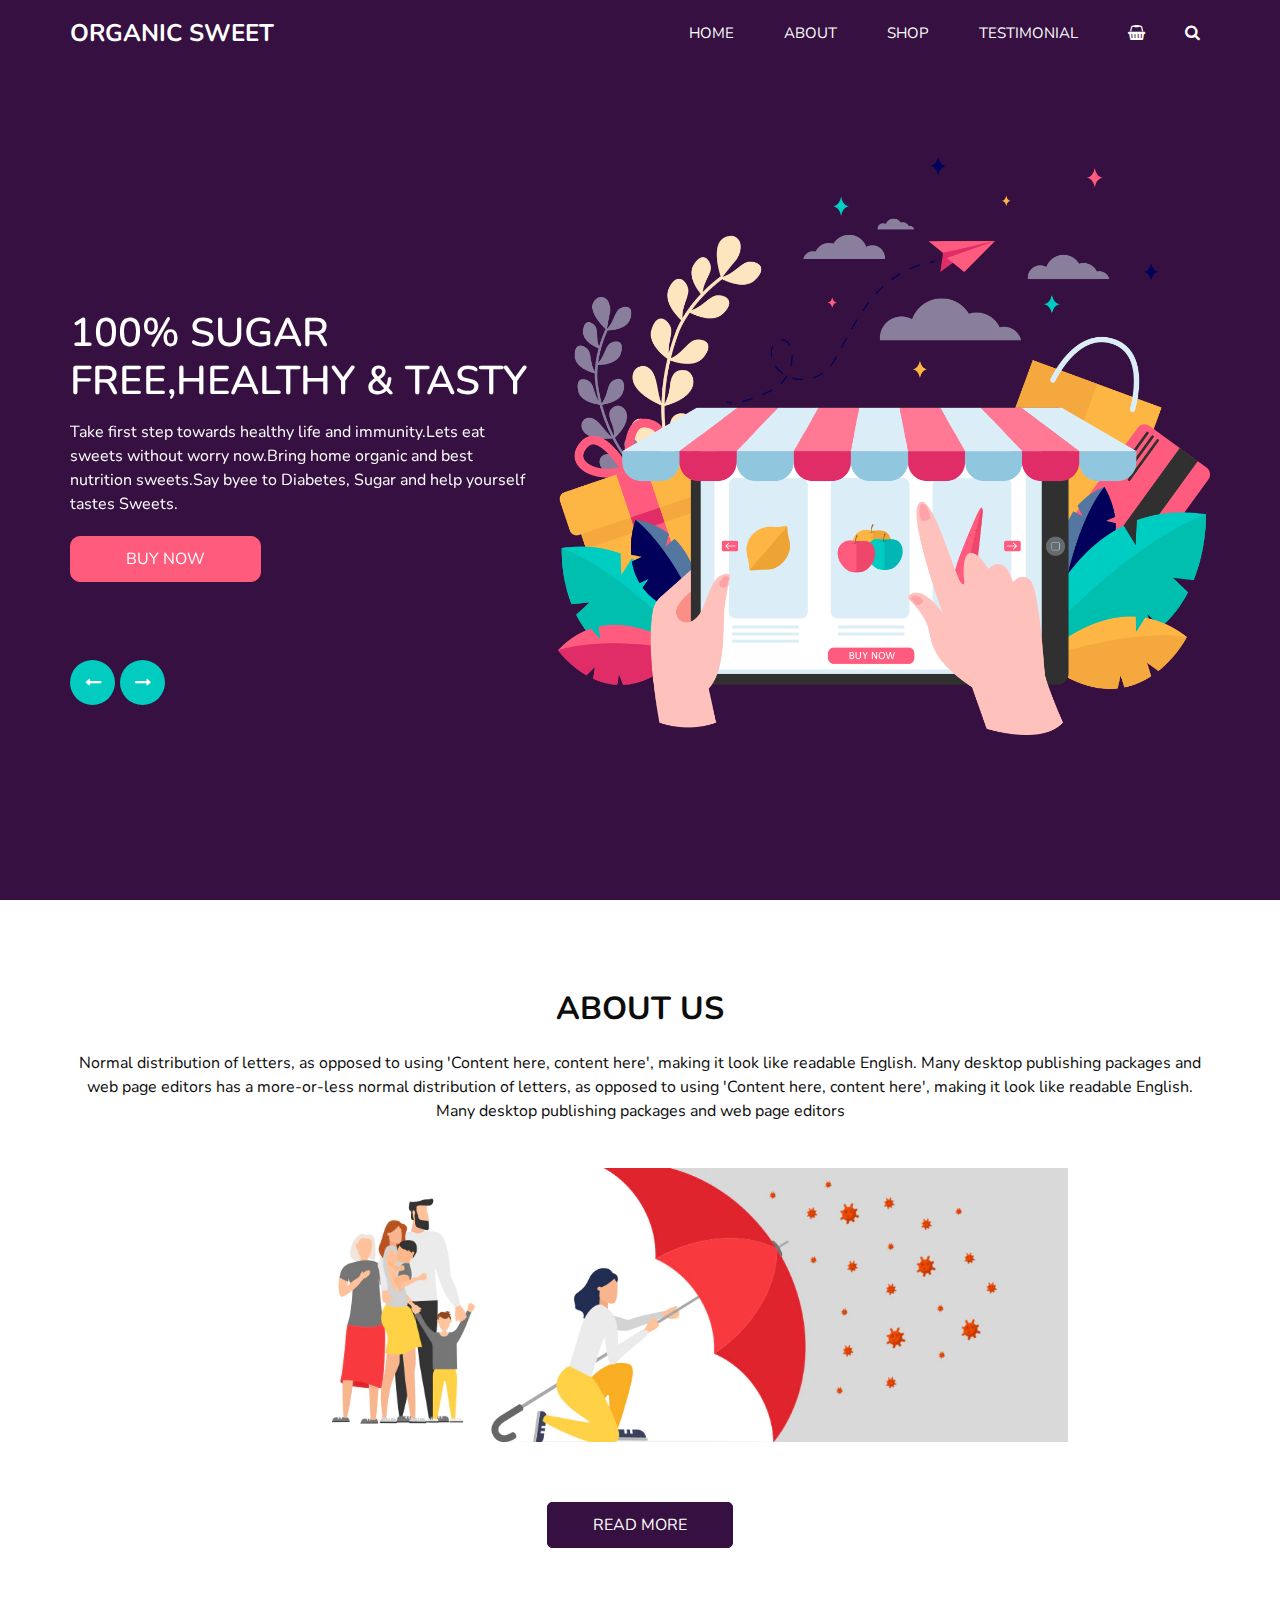
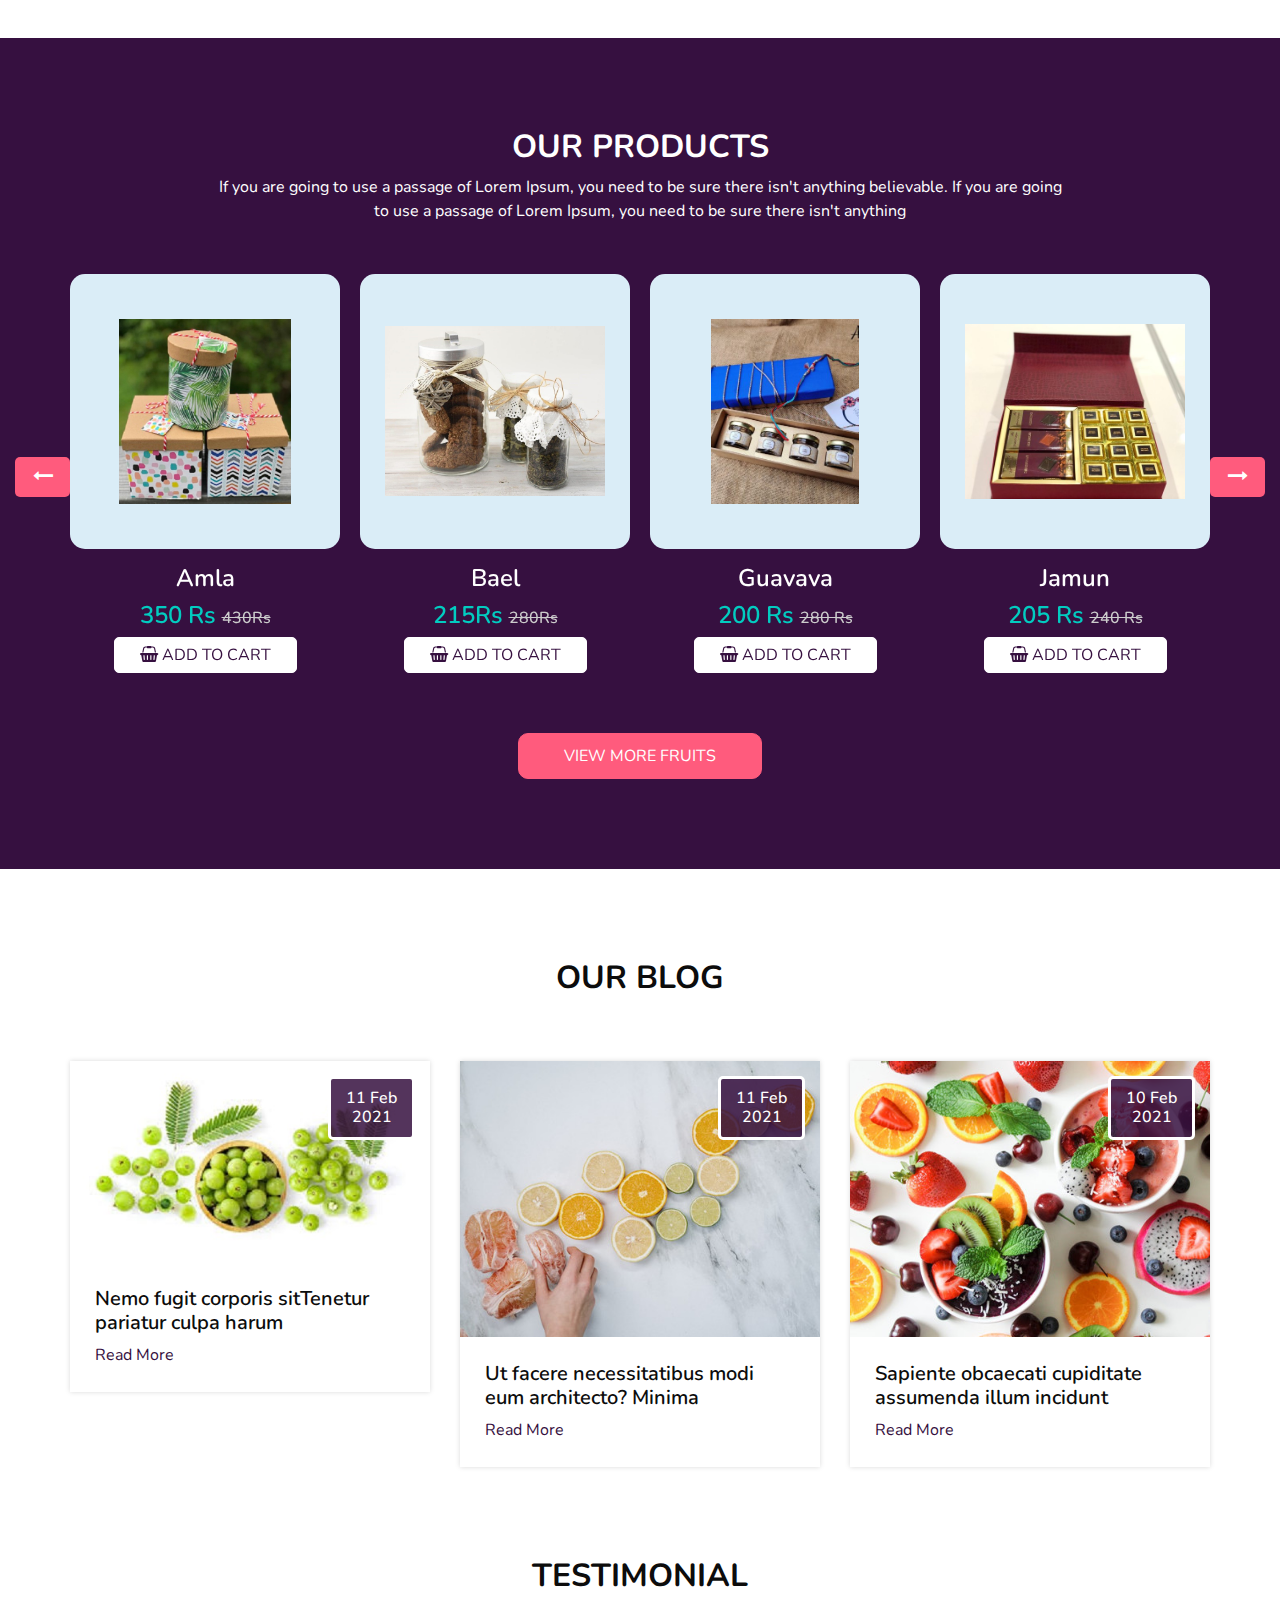
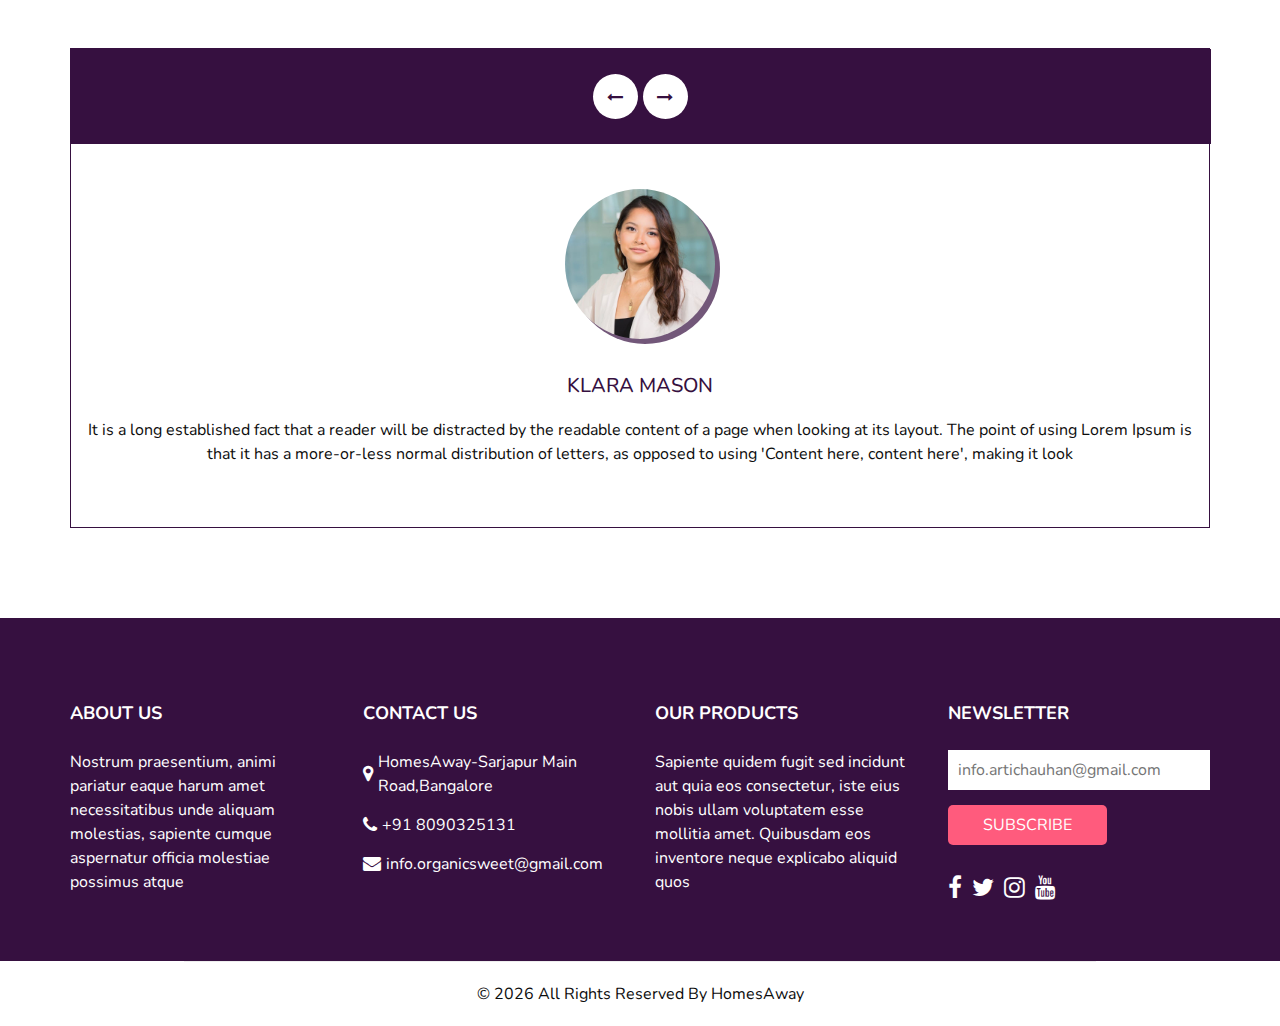
<file: index.html>
<!DOCTYPE html>
<html>

<head>
  <!-- Basic -->
  <meta charset="utf-8" />
  <meta http-equiv="X-UA-Compatible" content="IE=edge" />
  <!-- Mobile Metas -->
  <meta name="viewport" content="width=device-width, initial-scale=1, shrink-to-fit=no" />
  <!-- Site Metas -->
  <meta name="keywords" content="" />
  <meta name="description" content="" />
  <meta name="author" content="" />
  <link rel="shortcut icon" href="images/favicon.png" type="image/x-icon">
  <title>Organic Sweet</title>

  <!-- bootstrap core css -->
  <link rel="stylesheet" type="text/css" href="css/bootstrap.css" />
  <!--owl slider stylesheet -->
  <link rel="stylesheet" type="text/css" href="https://cdnjs.cloudflare.com/ajax/libs/OwlCarousel2/2.3.4/assets/owl.carousel.min.css" />
  <!-- font awesome style -->
  <link href="css/font-awesome.min.css" rel="stylesheet" />

  <!-- Custom styles for this template -->
  <link href="css/style.css" rel="stylesheet" />
  <!-- responsive style -->
  <link href="css/responsive.css" rel="stylesheet" />
</head>

<body>
  <div class="hero_area">
    <!-- header section strats -->
    <header class="header_section">
      <div class="container">
        <nav class="navbar navbar-expand-lg custom_nav-container ">
          <a class="navbar-brand " href="index.html"> Organic Sweet </a>

          <button class="navbar-toggler" type="button" data-toggle="collapse" data-target="#navbarSupportedContent" aria-controls="navbarSupportedContent" aria-expanded="false" aria-label="Toggle navigation">
            <span class=""> </span>
          </button>

          <div class="collapse navbar-collapse" id="navbarSupportedContent">
            <ul class="navbar-nav">
              <li class="nav-item active">
                <a class="nav-link" href="index.html">Home <span class="sr-only">(current)</span></a>
              </li>
              <li class="nav-item">
                <a class="nav-link" href="about.html"> About</a>
              </li>
              <li class="nav-item">
                <a class="nav-link" href="shop.html">Shop</a>
              </li>
              <li class="nav-item">
                <a class="nav-link" href="blog.html">Testimonial</a>
              </li>
              <li class="nav-item">
                <a class="nav-link" href="">
                  <i class="fa fa-shopping-basket" aria-hidden="true"></i>
                </a>
              </li>
              <form class="form-inline justify-content-center">
                <button class="btn  my-2 my-sm-0 nav_search-btn" type="submit">
                  <i class="fa fa-search" aria-hidden="true"></i>
                </button>
              </form>
            </ul>
          </div>
        </nav>
      </div>
    </header>
    <!-- end header section -->
    <!-- slider section -->
    <section class="slider_section ">
      <div id="customCarousel1" class="carousel slide" data-ride="carousel">
        <div class="carousel-inner">
          <div class="carousel-item active">
            <div class="container ">
              <div class="row">
                <div class="col-md-6 col-lg-5">
                  <div class="detail-box">
                    <h1>
                      100% Sugar Free,Healthy & Tasty
                    </h1>
                    <p>
                      Take first step towards healthy life and immunity.Lets eat sweets without worry now.Bring home organic and best nutrition sweets.Say byee to
					  Diabetes, Sugar and help yourself tastes Sweets.
                    </p>
                    <div class="btn-box">
                      <a href="" class="btn1">
                        Buy Now
                      </a>
                    </div>
                  </div>
                </div>
                <div class="col-md-6 col-lg-7">
                  <div class="img-box">
                    <img src="images/slider-img.png" alt="">
                  </div>
                </div>
              </div>
            </div>
          </div>
          <div class="carousel-item">
            <div class="container ">
              <div class="row">
                <div class="col-md-6 col-lg-5">
                  <div class="detail-box">
                    <h1>
                      Dont Think for Sugar & Diabetes
                    </h1>
                    <p>
                      Lorem ipsum dolor sit amet consectetur adipisicing elit. Odio omnis fugit, sed tempora praesentium commodi error, hic recusandae repudiandae neque ad molestias, atque veritatis labore quae eveniet autem in
                    </p>
                    <div class="btn-box">
                      <a href="" class="btn1">
                        Buy Now
                      </a>
                    </div>
                  </div>
                </div>
                <div class="col-md-6 col-lg-7">
                  <div class="img-box">
                    <img src="images/slider-img.png" alt="">
                  </div>
                </div>
              </div>
            </div>
          </div>
          <div class="carousel-item">
            <div class="container ">
              <div class="row">
                <div class="col-md-6 col-lg-5">
                  <div class="detail-box">
                    <h1>
                      Immunity & Health Benefits
                    </h1>
                    <p>
                      Lorem ipsum dolor sit amet consectetur adipisicing elit. Odio omnis fugit, sed tempora praesentium commodi error, hic recusandae repudiandae neque ad molestias, atque veritatis labore quae eveniet autem in
                    </p>
                    <div class="btn-box">
                      <a href="" class="btn1">
                        Buy Now
                      </a>
                    </div>
                  </div>
                </div>
                <div class="col-md-6 col-lg-7">
                  <div class="img-box">
                    <img src="images/slider-img.png" alt="">
                  </div>
                </div>
              </div>
            </div>
          </div>
        </div>
        <div class="carousel_btn-box container">
          <a class="carousel-control-prev" href="#customCarousel1" role="button" data-slide="prev">
            <i class="fa fa-long-arrow-left" aria-hidden="true"></i>
            <span class="sr-only">Previous</span>
          </a>
          <a class="carousel-control-next" href="#customCarousel1" role="button" data-slide="next">
            <i class="fa fa-long-arrow-right" aria-hidden="true"></i>
            <span class="sr-only">Next</span>
          </a>
        </div>
      </div>
    </section>
    <!-- end slider section -->
  </div>

  <!-- about section -->

  <section class="about_section layout_padding">
    <div class="container">
      <div class="detail-box">
        <div class="heading_container heading_center">
          <h2>
            About Us
          </h2>
        </div>
        <p>
          Normal distribution of letters, as opposed to using 'Content here, content here', making it look like
          readable English. Many desktop publishing packages and web page editors has a more-or-less normal
          distribution of letters, as opposed to using 'Content here, content here', making it look like readable
          English. Many desktop publishing packages and web page editors
        </p>
      </div>
      <div class="col-md-9 mx-auto px-0">
        <div class="img-box">
          <img src="images/about-img.webp" alt="">
        </div>
        <div class="btn-box">
          <a href="">
            Read More
          </a>
        </div>
      </div>
    </div>
  </section>

  <!-- end about section -->

  <!-- fruits section -->

  <section class="fruits_section layout_padding">
    <div class="container">
      <div class="heading_container heading_center ">
        <h2 class="">
          Our Products
        </h2>
        <p class="col-lg-9 px-0">
          If you are going to use a passage of Lorem Ipsum, you need to be sure there isn't anything believable. If you are going to use a passage of Lorem Ipsum, you need to be sure there isn't anything
        </p>
      </div>
      <div class="fruits_owl-carousel owl-carousel owl-theme ">
        <div class="item">
          <div class="box">
            <div class="img-box">
              <img src="images/f1.jpg" alt="">
            </div>
            <div class="detail-box">
              <h4>
                Amla
              </h4>
              <h6 class="price">
                <span class="new_price">
                  350 Rs
                </span>
                <span class="old_price">
                  430Rs
                </span>
              </h6>
              <a href="">
                <i class="fa fa-shopping-basket" aria-hidden="true"></i> Add To Cart
              </a>
            </div>
          </div>
        </div>
        <div class="item">
          <div class="box">
            <div class="img-box">
              <img src="images/f2.jpg" alt="">
            </div>
            <div class="detail-box">
              <h4>
                Bael
              </h4>
              <h6 class="price">
                <span class="new_price">
                  215Rs
                </span>
                <span class="old_price">
                  280Rs
                </span>
              </h6>
              <a href="">
                <i class="fa fa-shopping-basket" aria-hidden="true"></i> Add To Cart
              </a>
            </div>
          </div>
        </div>
        <div class="item">
          <div class="box">
            <div class="img-box">
              <img src="images/f3.jpg" alt="">
            </div>
            <div class="detail-box">
              <h4>
                Guavava
              </h4>
              <h6 class="price">
                <span class="new_price">
                  200 Rs
                </span>
                <span class="old_price">
                  280 Rs
                </span>
              </h6>
              <a href="">
                <i class="fa fa-shopping-basket" aria-hidden="true"></i> Add To Cart
              </a>
            </div>
          </div>
        </div>
        <div class="item">
          <div class="box">
            <div class="img-box">
              <img src="images/f4.jpg" alt="">
            </div>
            <div class="detail-box">
              <h4>
                Jamun
              </h4>
              <h6 class="price">
                <span class="new_price">
                  205 Rs
                </span>
                <span class="old_price">
                  240 Rs
                </span>
              </h6>
              <a href="">
                <i class="fa fa-shopping-basket" aria-hidden="true"></i> Add To Cart
              </a>
            </div>
          </div>
        </div>
      </div>
      <div class="btn-box">
        <a href="">
          View More Fruits
        </a>
      </div>
    </div>
  </section>

  <!-- fruits section ends -->

  <!-- blog section -->

  <section class="blog_section layout_padding">
    <div class="container">
      <div class="heading_container heading_center">
        <h2>
          Our Blog
        </h2>
      </div>
      <div class="row">
        <div class="col-md-6 col-lg-4 mx-auto">
          <div class="box">
            <div class="img-box">
              <img src="images/b1.jfif" alt="">
              <h4 class="blog_date">
                <span>
                  11 Feb <br>
                  2021
                </span>
              </h4>
            </div>
            <div class="detail-box">
              <h5>
                Nemo fugit corporis sitTenetur pariatur culpa harum
              </h5>
              <a href="">
                Read More
              </a>
            </div>
          </div>
        </div>
        <div class="col-md-6 col-lg-4 mx-auto">
          <div class="box">
            <div class="img-box">
              <img src="images/b2.jpg" alt="">
              <h4 class="blog_date">
                <span>
                  11 Feb <br>
                  2021
                </span>
              </h4>
            </div>
            <div class="detail-box">
              <h5>
                Ut facere necessitatibus modi eum architecto? Minima
              </h5>
              <a href="">
                Read More
              </a>
            </div>
          </div>
        </div>
        <div class="col-md-6 col-lg-4 mx-auto">
          <div class="box">
            <div class="img-box">
              <img src="images/b3.jpg" alt="">
              <h4 class="blog_date">
                <span>
                  10 Feb <br>
                  2021
                </span>
              </h4>
            </div>
            <div class="detail-box">
              <h5>
                Sapiente obcaecati cupiditate assumenda illum incidunt
              </h5>
              <a href="">
                Read More
              </a>
            </div>
          </div>
        </div>
      </div>
    </div>
  </section>

  <!-- end blog section -->

  <!-- client section -->

  <section class="client_section layout_padding-bottom">
    <div class="container ">
      <div class="heading_container heading_center">
        <h2>
          Testimonial
        </h2>
      </div>
      <div id="customCarousel2" class="carousel slide" data-ride="carousel">
        <div class="carousel_btn-container">
          <a class="carousel-control-prev" href="#customCarousel2" role="button" data-slide="prev">
            <i class="fa fa-long-arrow-left" aria-hidden="true"></i>
            <span class="sr-only">Previous</span>
          </a>
          <a class="carousel-control-next" href="#customCarousel2" role="button" data-slide="next">
            <i class="fa fa-long-arrow-right" aria-hidden="true"></i>
            <span class="sr-only">Next</span>
          </a>
        </div>
        <div class="carousel-inner">
          <div class="carousel-item active">
            <div class="box">
              <div class="img-box">
                <img src="images/client.jpg" alt="">
              </div>
              <div class="detail-box">
                <h5>
                  Klara Mason
                </h5>
                <p>
                  It is a long established fact that a reader will be distracted by the readable content of a page when
                  looking at its layout. The point of using Lorem Ipsum is that it has a more-or-less normal
                  distribution of letters, as opposed to using 'Content here, content here', making it look
                </p>
              </div>
            </div>
          </div>
          <div class="carousel-item">
            <div class="box">
              <div class="img-box">
                <img src="images/client.jpg" alt="">
              </div>
              <div class="detail-box">
                <h5>
                  Klara Mason
                </h5>
                <p>
                  It is a long established fact that a reader will be distracted by the readable content of a page when
                  looking at its layout. The point of using Lorem Ipsum is that it has a more-or-less normal
                  distribution of letters, as opposed to using 'Content here, content here', making it look
                </p>
              </div>
            </div>
          </div>
          <div class="carousel-item">
            <div class="box">
              <div class="img-box">
                <img src="images/client.jpg" alt="">
              </div>
              <div class="detail-box">
                <h5>
                  Klara Mason
                </h5>
                <p>
                  It is a long established fact that a reader will be distracted by the readable content of a page when
                  looking at its layout. The point of using Lorem Ipsum is that it has a more-or-less normal
                  distribution of letters, as opposed to using 'Content here, content here', making it look
                </p>
              </div>
            </div>
          </div>
        </div>
      </div>
    </div>
  </section>

  <!-- end client section -->

  <!-- info section -->
  <section class="info_section ">
    <div class="info_container ">
      <div class="container">
        <div class="row">
          <div class="col-md-6 col-lg-3">
            <h6>
              ABOUT US
            </h6>
            <p>
              Nostrum praesentium, animi pariatur eaque harum amet necessitatibus unde aliquam molestias, sapiente cumque aspernatur officia molestiae possimus atque
            </p>
          </div>
          <div class="col-md-6 col-lg-3">
            <h6>
              CONTACT US
            </h6>
            <div class="info_link-box">
              <a href="">
                <i class="fa fa-map-marker" aria-hidden="true"></i>
                <span> HomesAway-Sarjapur Main Road,Bangalore</span>
              </a>
              <a href="">
                <i class="fa fa-phone" aria-hidden="true"></i>
                <span>+91 8090325131</span>
              </a>
              <a href="">
                <i class="fa fa-envelope" aria-hidden="true"></i>
                <span> info.organicsweet@gmail.com</span>
              </a>
            </div>
          </div>
          <div class="col-md-6 col-lg-3">
            <h6>
              Our Products
            </h6>
            <p>
              Sapiente quidem fugit sed incidunt aut quia eos consectetur, iste eius nobis ullam voluptatem esse mollitia amet. Quibusdam eos inventore neque explicabo aliquid quos
            </p>
          </div>
          <div class="col-md-6 col-lg-3">
            <div class="info_form ">
              <h6>
                Newsletter
              </h6>
              <form action="#">
                <input type="email" placeholder="info.artichauhan@gmail.com">
                <button>
                  Subscribe
                </button>
              </form>
            </div>
            <div class="social_container">
              <div class="social_box">
                <a href="">
                  <i class="fa fa-facebook" aria-hidden="true"></i>
                </a>
                <a href="">
                  <i class="fa fa-twitter" aria-hidden="true"></i>
                </a>
                <a href="">
                  <i class="fa fa-instagram" aria-hidden="true"></i>
                </a>
                <a href="">
                  <i class="fa fa-youtube" aria-hidden="true"></i>
                </a>
              </div>
            </div>
          </div>
        </div>
      </div>
    </div>
  </section>
  <!-- end info section -->

  <!-- footer section -->
  <footer class=" footer_section">
    <div class="container">
      <p>
        &copy; <span id="displayYear"></span> All Rights Reserved By
        <a href="https://html.design/">HomesAway</a>
      </p>
    </div>
  </footer>
  <!-- footer section -->

  <!-- jQery -->
  <script src="js/jquery-3.4.1.min.js"></script>
  <!-- popper js -->
  <script src="https://cdn.jsdelivr.net/npm/popper.js@1.16.0/dist/umd/popper.min.js" integrity="sha384-Q6E9RHvbIyZFJoft+2mJbHaEWldlvI9IOYy5n3zV9zzTtmI3UksdQRVvoxMfooAo" crossorigin="anonymous"></script>
  <!-- bootstrap js -->
  <script src="js/bootstrap.js"></script>
  <!-- owl slider -->
  <script src="https://cdnjs.cloudflare.com/ajax/libs/OwlCarousel2/2.3.4/owl.carousel.min.js"></script>
  <!-- custom js -->
  <script src="js/custom.js"></script>
</body>

</html>
</file>
<file: css/style.css>
@import url("https://fonts.googleapis.com/css2?family=Nunito:wght@400;600;700&display=swap");
body {
  font-family: 'Nunito', sans-serif;
  color: #0c0c0c;
  background-color: #ffffff;
  overflow-x: hidden;
}

.layout_padding {
  padding: 90px 0;
}

.layout_padding2 {
  padding: 75px 0;
}

.layout_padding2-top {
  padding-top: 75px;
}

.layout_padding2-bottom {
  padding-bottom: 75px;
}

.layout_padding-top {
  padding-top: 90px;
}

.layout_padding-bottom {
  padding-bottom: 90px;
}

.heading_container {
  display: -webkit-box;
  display: -ms-flexbox;
  display: flex;
  -webkit-box-orient: vertical;
  -webkit-box-direction: normal;
      -ms-flex-direction: column;
          flex-direction: column;
  -webkit-box-align: start;
      -ms-flex-align: start;
          align-items: flex-start;
}

.heading_container h2 {
  position: relative;
  font-weight: bold;
  display: -webkit-box;
  display: -ms-flexbox;
  display: flex;
  -webkit-box-align: center;
      -ms-flex-align: center;
          align-items: center;
  text-transform: uppercase;
}

.heading_container.heading_center {
  -webkit-box-align: center;
      -ms-flex-align: center;
          align-items: center;
  text-align: center;
}

a,
a:hover,
a:focus {
  text-decoration: none;
}

a:hover,
a:focus {
  color: initial;
}

.btn,
.btn:focus {
  outline: none !important;
  -webkit-box-shadow: none;
          box-shadow: none;
}

/*header section*/
.hero_area {
  position: relative;
  min-height: 100vh;
  display: -webkit-box;
  display: -ms-flexbox;
  display: flex;
  -webkit-box-orient: vertical;
  -webkit-box-direction: normal;
      -ms-flex-direction: column;
          flex-direction: column;
  background: #361040;
}

.sub_page .hero_area {
  min-height: auto;
  background: #361040;
}

.header_section {
  padding: 10px 0;
}

.navbar-brand {
  color: #ffffff;
  font-weight: bold;
  font-size: 24px;
  text-transform: uppercase;
}

.navbar-brand:hover {
  color: #ffffff;
}

.custom_nav-container {
  padding: 0;
}

.custom_nav-container .navbar-nav {
  margin-left: auto;
}

.custom_nav-container .navbar-nav .nav-item .nav-link {
  padding: 10px 25px;
  color: #ffffff;
  text-align: center;
  text-transform: uppercase;
  border-radius: 5px;
  font-size: 15px;
  -webkit-transition: all .3s;
  transition: all .3s;
}

.custom_nav-container .navbar-nav .nav-item .nav-link i {
  margin-right: 5px;
}

.custom_nav-container .navbar-nav .nav-item .nav-link svg {
  width: 20px;
  height: auto;
  fill: #ffffff;
}

.custom_nav-container .navbar-nav .nav-item:hover .nav-link {
  color: #ff5b7d;
}

.custom_nav-container .navbar-nav .nav-item:hover .nav-link svg {
  fill: #ff5b7d;
}

.custom_nav-container .nav_search-btn {
  width: 35px;
  height: 35px;
  padding: 0;
  border: none;
  color: #ffffff;
}

.custom_nav-container .nav_search-btn:hover {
  color: #ff5b7d;
}

.custom_nav-container .navbar-toggler {
  outline: none;
}

.custom_nav-container .navbar-toggler {
  padding: 0;
  width: 37px;
  height: 42px;
  -webkit-transition: all .3s;
  transition: all .3s;
}

.custom_nav-container .navbar-toggler span {
  display: block;
  width: 35px;
  height: 4px;
  background-color: #ffffff;
  margin: 7px 0;
  -webkit-transition: all 0.3s;
  transition: all 0.3s;
  position: relative;
  border-radius: 5px;
  -webkit-transition: all .3s;
  transition: all .3s;
}

.custom_nav-container .navbar-toggler span::before, .custom_nav-container .navbar-toggler span::after {
  content: "";
  position: absolute;
  left: 0;
  height: 100%;
  width: 100%;
  background-color: #ffffff;
  top: -10px;
  border-radius: 5px;
  -webkit-transition: all .3s;
  transition: all .3s;
}

.custom_nav-container .navbar-toggler span::after {
  top: 10px;
}

.custom_nav-container .navbar-toggler[aria-expanded="true"] {
  -webkit-transform: rotate(360deg);
          transform: rotate(360deg);
}

.custom_nav-container .navbar-toggler[aria-expanded="true"] span {
  -webkit-transform: rotate(45deg);
          transform: rotate(45deg);
}

.custom_nav-container .navbar-toggler[aria-expanded="true"] span::before, .custom_nav-container .navbar-toggler[aria-expanded="true"] span::after {
  -webkit-transform: rotate(90deg);
          transform: rotate(90deg);
  top: 0;
}

.custom_nav-container .navbar-toggler[aria-expanded="true"] .s-1 {
  -webkit-transform: rotate(45deg);
          transform: rotate(45deg);
  margin: 0;
  margin-bottom: -4px;
}

.custom_nav-container .navbar-toggler[aria-expanded="true"] .s-2 {
  display: none;
}

.custom_nav-container .navbar-toggler[aria-expanded="true"] .s-3 {
  -webkit-transform: rotate(-45deg);
          transform: rotate(-45deg);
  margin: 0;
  margin-top: -4px;
}

.custom_nav-container .navbar-toggler[aria-expanded="false"] .s-1,
.custom_nav-container .navbar-toggler[aria-expanded="false"] .s-2,
.custom_nav-container .navbar-toggler[aria-expanded="false"] .s-3 {
  -webkit-transform: none;
          transform: none;
}

/*end header section*/
/* slider section */
.slider_section {
  -webkit-box-flex: 1;
      -ms-flex: 1;
          flex: 1;
  display: -webkit-box;
  display: -ms-flexbox;
  display: flex;
  -webkit-box-align: center;
      -ms-flex-align: center;
          align-items: center;
  padding: 15px 0 120px 0;
}

.slider_section .row {
  -webkit-box-align: center;
      -ms-flex-align: center;
          align-items: center;
}

.slider_section #customCarousel1 {
  width: 100%;
  position: unset;
}

.slider_section .detail-box {
  color: #ffffff;
}

.slider_section .detail-box h1 {
  font-weight: 600;
  text-transform: uppercase;
  margin-bottom: 15px;
}

.slider_section .detail-box .btn-box {
  display: -webkit-box;
  display: -ms-flexbox;
  display: flex;
  margin-top: 20px;
  -ms-flex-wrap: wrap;
      flex-wrap: wrap;
}

.slider_section .detail-box .btn-box a {
  display: inline-block;
  padding: 10px 55px;
  background-color: #ff5b7d;
  color: #ffffff;
  border-radius: 10px;
  -webkit-transition: all .3s;
  transition: all .3s;
  border: 1px solid #ff5b7d;
  text-transform: uppercase;
}

.slider_section .detail-box .btn-box a:hover {
  background-color: transparent;
  color: #ff5b7d;
}

.slider_section .img-box img {
  width: 100%;
}

.slider_section .carousel_btn-box {
  display: -webkit-box;
  display: -ms-flexbox;
  display: flex;
  -webkit-box-pack: start;
      -ms-flex-pack: start;
          justify-content: flex-start;
  -webkit-box-align: center;
      -ms-flex-align: center;
          align-items: center;
  margin-top: -75px;
}

.slider_section .carousel_btn-box a {
  position: unset;
  width: 45px;
  height: 45px;
  opacity: 1;
  color: #ffffff;
  font-size: 16px;
  -webkit-transition: all .2s;
  transition: all .2s;
  border-radius: 100%;
  background: #02ccc0;
  margin-right: 5px;
}

.slider_section .carousel_btn-box .carousel-control-prev {
  left: 25px;
}

.slider_section .carousel_btn-box .carousel-control-next {
  right: 25px;
}

.about_section {
  text-align: center;
}

.about_section .img-box {
  margin: 45px 0;
}

.about_section .img-box img {
  width: 100%;
}

.about_section .detail-box p {
  margin-top: 15px;
}

.about_section a {
  display: inline-block;
  padding: 10px 45px;
  background-color: #361040;
  color: #ffffff;
  border-radius: 5px;
  -webkit-transition: all .3s;
  transition: all .3s;
  border: 1px solid #361040;
  text-transform: uppercase;
  margin-top: 15px;
}

.about_section a:hover {
  background-color: transparent;
  color: #361040;
}

.fruits_section {
  position: relative;
  background: #361040;
  color: #ffffff;
}

.fruits_section .heading_container {
  margin-bottom: 35px;
}

.fruits_section .box {
  text-align: center;
  border-radius: 5px;
}

.fruits_section .box .img-box {
  display: -webkit-box;
  display: -ms-flexbox;
  display: flex;
  -webkit-box-pack: center;
      -ms-flex-pack: center;
          justify-content: center;
  -webkit-box-align: center;
      -ms-flex-align: center;
          align-items: center;
  background: #daedf7;
  border-radius: 15px;
  height: 275px;
  padding: 45px 25px;
}

.fruits_section .box .img-box img {
  width: auto;
  height: auto;
  max-width: 100%;
  max-height: 100%;
}

.fruits_section .box .detail-box {
  padding: 15px;
}

.fruits_section .box .detail-box h4 {
  font-weight: 600;
}

.fruits_section .box .detail-box .new_price {
  font-weight: 600;
  font-size: 1.5em;
  color: #02ccc0;
}

.fruits_section .box .detail-box .old_price {
  text-decoration: line-through;
  color: #cccccc;
}

.fruits_section .box .detail-box p {
  font-size: 15px;
  margin-bottom: 20px;
}

.fruits_section .box .detail-box a {
  display: inline-block;
  padding: 5px 25px;
  background-color: #ffffff;
  color: #361040;
  border-radius: 5px;
  -webkit-transition: all .3s;
  transition: all .3s;
  border: 1px solid #ffffff;
  text-transform: uppercase;
}

.fruits_section .box .detail-box a:hover {
  background-color: transparent;
  color: #ffffff;
}

.fruits_section .btn-box {
  display: -webkit-box;
  display: -ms-flexbox;
  display: flex;
  -webkit-box-pack: center;
      -ms-flex-pack: center;
          justify-content: center;
  margin-top: 45px;
}

.fruits_section .btn-box a {
  display: inline-block;
  padding: 10px 45px;
  background-color: #ff5b7d;
  color: #ffffff;
  border-radius: 10px;
  -webkit-transition: all .3s;
  transition: all .3s;
  border: 1px solid #ff5b7d;
  text-transform: uppercase;
}

.fruits_section .btn-box a:hover {
  background-color: transparent;
  color: #ff5b7d;
}

.fruits_section .owl-carousel {
  position: unset;
}

.fruits_section .owl-carousel .owl-nav {
  display: -webkit-box;
  display: -ms-flexbox;
  display: flex;
  -webkit-box-orient: vertical;
  -webkit-box-direction: normal;
      -ms-flex-direction: column;
          flex-direction: column;
}

.fruits_section .owl-carousel .owl-nav button.owl-next,
.fruits_section .owl-carousel .owl-nav button.owl-prev {
  position: absolute;
  top: 50%;
  width: 55px;
  height: 40px;
  margin: 3px 0;
  border-radius: 5px;
  outline: none;
  background-size: 15px;
  background-position: center;
  background-repeat: no-repeat;
  background-color: #ff5b7d;
  color: #ffffff;
  font-size: 20px;
}

.fruits_section .owl-carousel .owl-nav button.owl-next:hover,
.fruits_section .owl-carousel .owl-nav button.owl-prev:hover {
  background-color: #ffffff;
  color: #361040;
}

.fruits_section .owl-carousel .owl-nav button.owl-prev {
  left: 15px;
}

.fruits_section .owl-carousel .owl-nav button.owl-next {
  right: 15px;
}

.fruits_section .owl-carousel .owl-dots {
  display: none;
}

.blog_section .box {
  margin-top: 55px;
  -webkit-box-shadow: 0 0 5px 0 rgba(0, 0, 0, 0.15);
          box-shadow: 0 0 5px 0 rgba(0, 0, 0, 0.15);
}

.blog_section .box .img-box {
  position: relative;
}

.blog_section .box .img-box .blog_date {
  position: absolute;
  top: 15px;
  right: 15px;
  padding: 10px 15px;
  font-size: 16px;
  background-color: rgba(54, 16, 64, 0.85);
  margin: 0;
  display: -webkit-box;
  display: -ms-flexbox;
  display: flex;
  -webkit-box-pack: center;
      -ms-flex-pack: center;
          justify-content: center;
  -webkit-box-align: center;
      -ms-flex-align: center;
          align-items: center;
  text-align: center;
  border: 3px solid #ffffff;
  color: #ffffff;
  border-radius: 5px;
}

.blog_section .box .img-box img {
  width: 100%;
}

.blog_section .box .detail-box {
  padding: 25px;
  background: #ffffff;
}

.blog_section .box .detail-box h5 {
  font-size: 20px;
  font-weight: 600;
}

.blog_section .box .detail-box a {
  color: #361040;
}

.client_section .box {
  display: -webkit-box;
  display: -ms-flexbox;
  display: flex;
  -webkit-box-orient: vertical;
  -webkit-box-direction: normal;
      -ms-flex-direction: column;
          flex-direction: column;
  -webkit-box-align: center;
      -ms-flex-align: center;
          align-items: center;
  text-align: center;
  background-color: #ffffff;
  padding: 45px 15px;
}

.client_section .box .img-box {
  width: 150px;
}

.client_section .box .img-box img {
  width: 100%;
  border-radius: 100%;
  -webkit-filter: drop-shadow(5px 5px 0 rgba(54, 16, 64, 0.7));
          filter: drop-shadow(5px 5px 0 rgba(54, 16, 64, 0.7));
}

.client_section .box .detail-box {
  margin-top: 35px;
}

.client_section .box .detail-box h5 {
  text-transform: uppercase;
  color: #361040;
}

.client_section .box .detail-box p {
  margin-top: 20px;
}

.client_section .carousel_btn-container {
  display: -webkit-box;
  display: -ms-flexbox;
  display: flex;
  -webkit-box-pack: center;
      -ms-flex-pack: center;
          justify-content: center;
  padding: 25px 0;
  margin: 0 -1.5px;
  background: #361040;
}

.client_section #customCarousel2 {
  border: 1px solid #361040;
  margin-top: 45px;
}

.client_section .carousel-control-prev,
.client_section .carousel-control-next {
  position: unset;
  width: 45px;
  height: 45px;
  border: none;
  opacity: 1;
  background-repeat: no-repeat;
  background-size: 10px;
  background-position: center;
  background-color: #ffffff;
  background-position: center;
  border-radius: 100%;
  margin: 0 2.5px;
  color: #361040;
}

.client_section .carousel-control-prev:hover,
.client_section .carousel-control-next:hover {
  background-color: #ff5b7d;
  color: #ffffff;
}

/* info section */
.info_section {
  position: relative;
  background-color: #361040;
  color: #ffffff;
  padding: 60px 0 25px 0;
}

.info_section .social_container {
  -webkit-box-pack: center;
      -ms-flex-pack: center;
          justify-content: center;
  margin-top: 25px;
  margin-bottom: 30px;
}

.info_section .social_container .social_box {
  display: -webkit-box;
  display: -ms-flexbox;
  display: flex;
}

.info_section .social_container .social_box a {
  margin-right: 10px;
  color: #ffffff;
  font-size: 24px;
}

.info_section .info_form form input {
  outline: none;
  width: 100%;
  padding: 8px 10px;
  border: none;
}

.info_section .info_form form button {
  padding: 8px 35px;
  outline: none;
  border: none;
  color: #ffffff;
  background: #ff5b7d;
  margin-top: 15px;
  text-transform: uppercase;
  border-radius: 5px;
}

.info_section .row > div {
  margin-top: 25px;
}

.info_section a {
  text-transform: none;
}

.info_section h6 {
  font-weight: bold;
  text-transform: uppercase;
  font-size: 18px;
  margin-bottom: 25px;
}

.info_section .info_link-box a {
  display: -webkit-box;
  display: -ms-flexbox;
  display: flex;
  -webkit-box-align: center;
      -ms-flex-align: center;
          align-items: center;
  margin: 15px 0;
  color: #ffffff;
}

.info_section .info_link-box a:hover {
  color: #02ccc0;
}

.info_section .info_link-box a i {
  color: #ffffff;
  margin-right: 5px;
  font-size: 18px;
}

/* end info section */
/* footer section*/
.footer_section p {
  padding: 20px 0;
  margin: 0 auto;
  text-align: center;
  border-top: 1.5px solid #eeeeee;
  width: 80%;
}

.footer_section p a {
  color: inherit;
}

/* end footer section*/
/*# sourceMappingURL=style.css.map */
</file>
<file: css/responsive.css>
@media (max-width: 1300px) {}

@media (max-width: 1120px) {
  .slider_section .carousel_btn-box {
    margin-top: 0;
  }
}

@media (max-width: 992px) {
  .hero_area {
    min-height: auto;
  }

  .custom_nav-container .navbar-nav {
    padding-top: 15px;
  }

  .custom_nav-container .navbar-nav .nav-item .nav-link {
    padding: 5px 25px;
    margin: 5px 0;
  }

  .slider_section {
    padding-top: 45px;
  }

  .slider_section .detail-box h1 {
    font-size: 2.5rem;
  }

  .slider_section .carousel_btn-box {
    margin-top: 45px;
  }
}

@media (max-width: 767px) {

  .slider_section .detail-box {
    margin-bottom: 45px;
  }

  .about_section .img-box {
    margin-bottom: 45px;
  }

  .contact_section .form_container {
    margin-bottom: 45px;
  }


}

@media (max-width: 576px) {
  .fruits_section .owl-carousel .owl-nav {
    flex-direction: row;
    justify-content: center;
    margin-top: 30px;
  }

  .fruits_section .owl-carousel .owl-nav button.owl-next,
  .fruits_section .owl-carousel .owl-nav button.owl-prev {
    position: unset;
    margin: 0 5px;
  }
}

@media (max-width: 480px) {}

@media (max-width: 420px) {
  .heading_container h2 {
    font-size: 28px;
  }

}

@media (max-width: 376px) {}

@media (min-width: 1200px) {
  .container {
    max-width: 1170px;
  }
}
</file>
